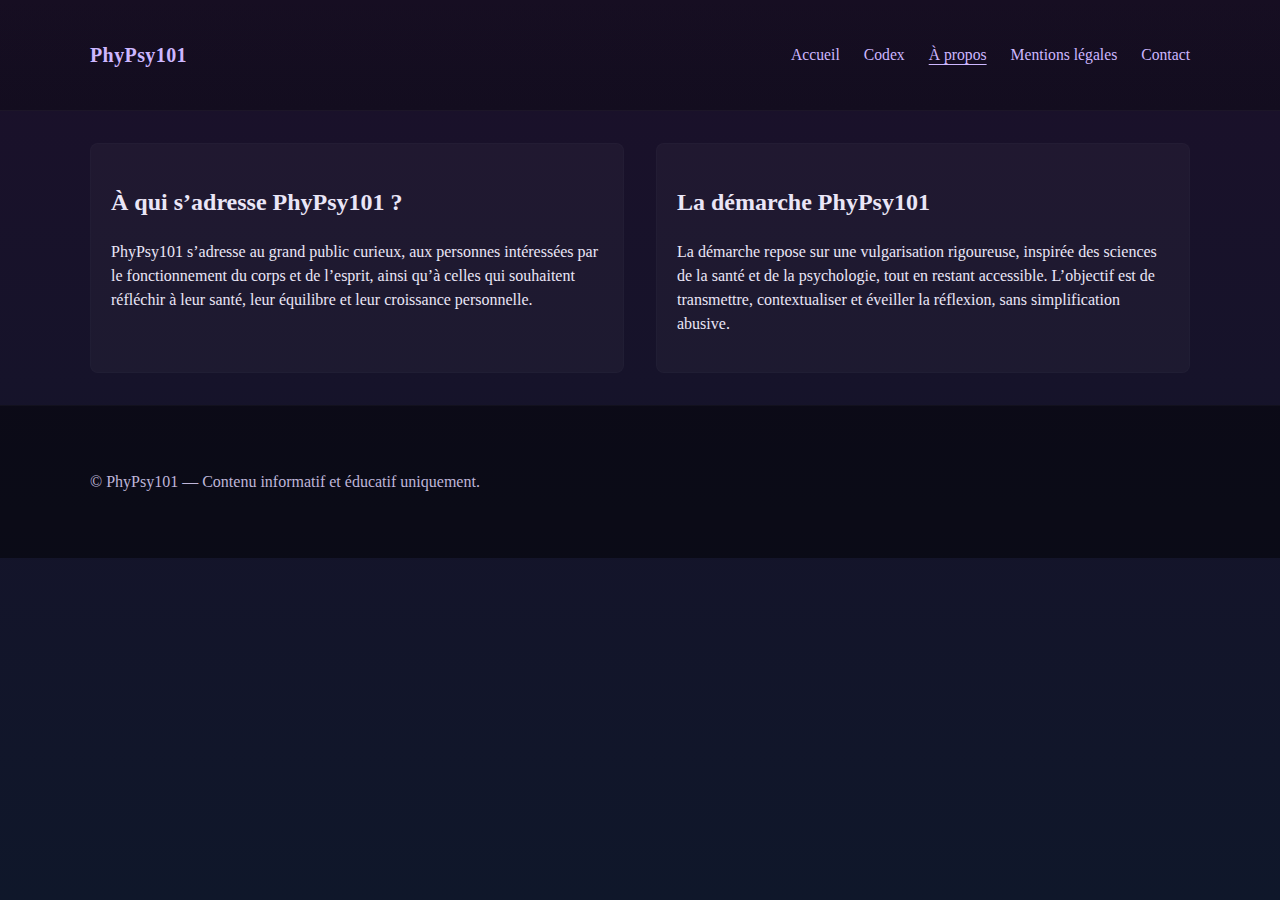
<file: apropos.html>
<!DOCTYPE html>
<html lang="fr">
<head>
  <meta charset="UTF-8">
  <title>À propos — PhyPsy101</title>
  <meta name="viewport" content="width=device-width, initial-scale=1.0">
  <link rel="stylesheet" href="style.css">
</head>
<body>

<header class="site-header">
  <div class="container header-inner">
    <h1 class="brand">PhyPsy101</h1>
    <nav aria-label="Navigation principale">
      <a href="index.html">Accueil</a>
      <a href="codex.html">Codex</a>
      <a href="apropos.html" aria-current="page">À propos</a>
      <a href="mentions.html">Mentions légales</a>
      <a href="contact.html">Contact</a>
    </nav>
  </div>
</header>

<main>
  <section class="container two-column">
    <div class="col">
      <h2>À qui s’adresse PhyPsy101 ?</h2>
      <p>PhyPsy101 s’adresse au grand public curieux, aux personnes intéressées par le fonctionnement du corps et de l’esprit, ainsi qu’à celles qui souhaitent réfléchir à leur santé, leur équilibre et leur croissance personnelle.</p>
    </div>

    <div class="col">
      <h2>La démarche PhyPsy101</h2>
      <p>La démarche repose sur une vulgarisation rigoureuse, inspirée des sciences de la santé et de la psychologie, tout en restant accessible. L’objectif est de transmettre, contextualiser et éveiller la réflexion, sans simplification abusive.</p>
    </div>
  </section>
</main>

<footer class="site-footer">
  <div class="container">
    <p>© PhyPsy101 — Contenu informatif et éducatif uniquement.</p>
  </div>
</footer>

</body>
</html>
</file>
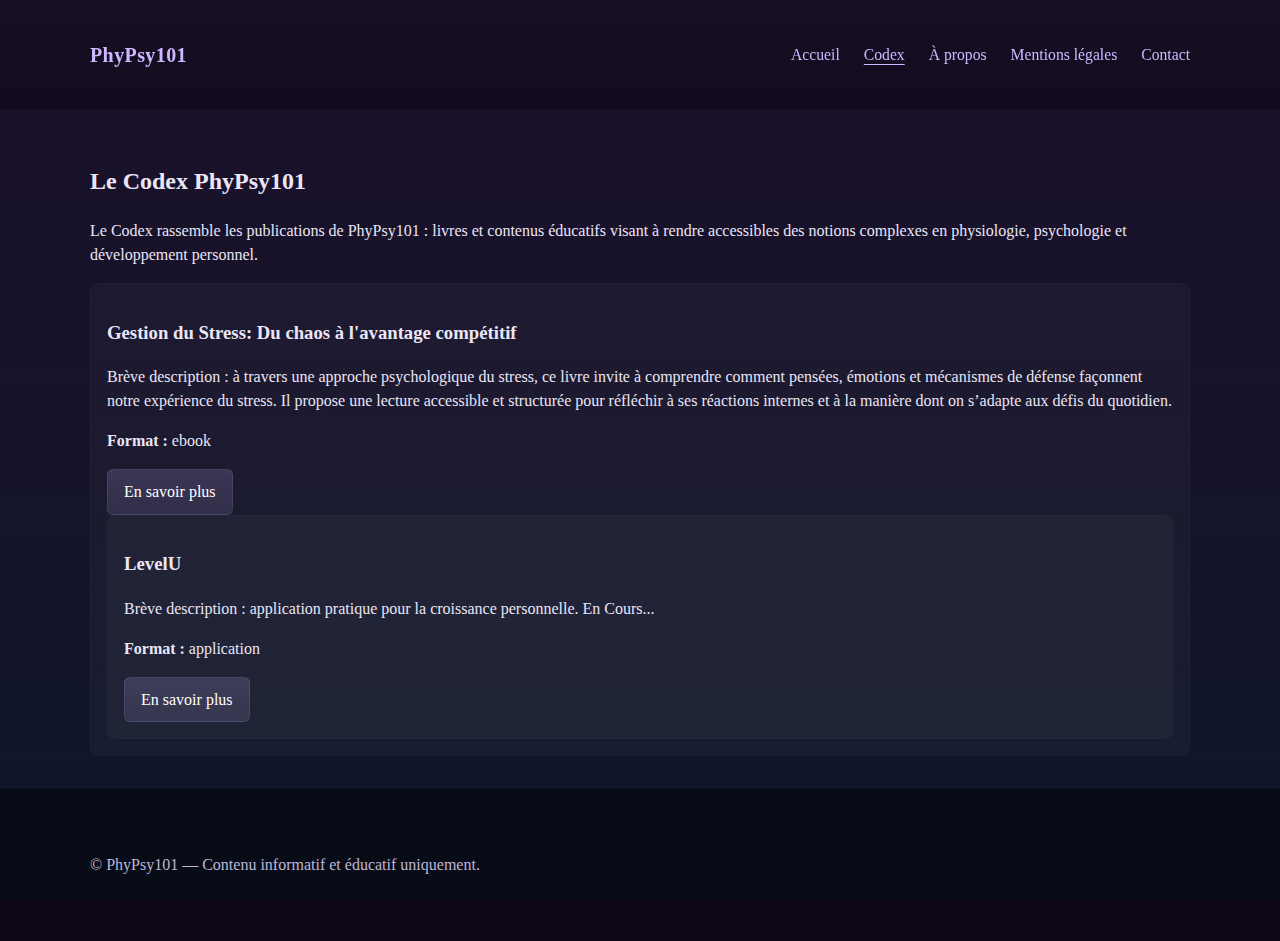
<file: codex.html>
<!DOCTYPE html>
<html lang="fr">
<head>
  <meta charset="UTF-8">
  <title>Le Codex — PhyPsy101</title>
  <meta name="viewport" content="width=device-width, initial-scale=1.0">
  <link rel="stylesheet" href="style.css">
</head>
<body>

<header class="site-header">
  <div class="container header-inner">
    <h1 class="brand">PhyPsy101</h1>
    <nav aria-label="Navigation principale">
      <a href="index.html">Accueil</a>
      <a href="codex.html" aria-current="page">Codex</a>
      <a href="apropos.html">À propos</a>
      <a href="mentions.html">Mentions légales</a>
      <a href="contact.html">Contact</a>
    </nav>
  </div>
</header>

<main>
  <section class="container">
    <h2>Le Codex PhyPsy101</h2>
    <p>Le Codex rassemble les publications de PhyPsy101 : livres et contenus éducatifs visant à rendre accessibles des notions complexes en physiologie, psychologie et développement personnel.</p>

    <div class="codex-list">
      <article class="codex-item">
        <h3>Gestion du Stress: Du chaos à l'avantage compétitif</h3>
        <p>Brève description : à travers une approche psychologique du stress, ce livre invite à comprendre comment pensées, émotions et mécanismes de défense façonnent notre expérience du stress. Il propose une lecture accessible et structurée pour réfléchir à ses réactions internes et à la manière dont on s’adapte aux défis du quotidien.</p>
        <p><strong>Format :</strong> ebook</p>
       <a class="btn" href="https://www.amazon.ca/dp/B0GLQBD5FP" target="_blank">
  En savoir plus
</a>

      <article class="codex-item">
        <h3>LevelU</h3>
        <p>Brève description : application pratique pour la croissance personnelle. En Cours...</p>
        <p><strong>Format :</strong> application</p>
        <a class="btn" href="#">En savoir plus</a>
      </article>

      <!-- Ajoute ici d'autres blocs livre -->
    </div>
  </section>
</main>

<footer class="site-footer">
  <div class="container">
    <p>© PhyPsy101 — Contenu informatif et éducatif uniquement.</p>
  </div>
</footer>

</body>
</html>
</file>
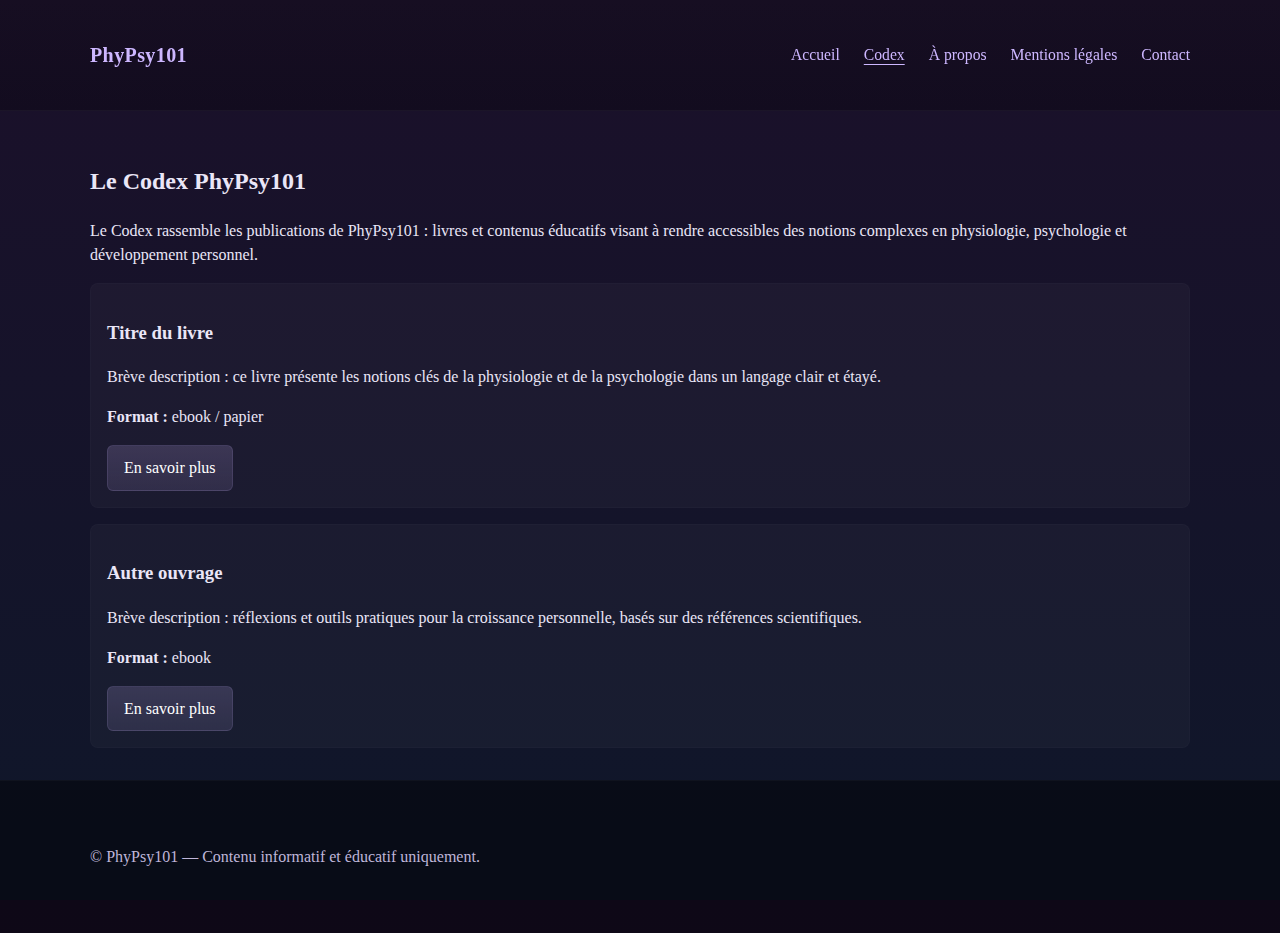
<file: codex.html.html>
<!DOCTYPE html>
<html lang="fr">
<head>
  <meta charset="UTF-8">
  <title>Le Codex — PhyPsy101</title>
  <meta name="viewport" content="width=device-width, initial-scale=1.0">
  <link rel="stylesheet" href="style.css">
</head>
<body>

<header class="site-header">
  <div class="container header-inner">
    <h1 class="brand">PhyPsy101</h1>
    <nav aria-label="Navigation principale">
      <a href="index.html">Accueil</a>
      <a href="codex.html" aria-current="page">Codex</a>
      <a href="apropos.html">À propos</a>
      <a href="mentions.html">Mentions légales</a>
      <a href="contact.html">Contact</a>
    </nav>
  </div>
</header>

<main>
  <section class="container">
    <h2>Le Codex PhyPsy101</h2>
    <p>Le Codex rassemble les publications de PhyPsy101 : livres et contenus éducatifs visant à rendre accessibles des notions complexes en physiologie, psychologie et développement personnel.</p>

    <div class="codex-list">
      <article class="codex-item">
        <h3>Titre du livre</h3>
        <p>Brève description : ce livre présente les notions clés de la physiologie et de la psychologie dans un langage clair et étayé.</p>
        <p><strong>Format :</strong> ebook / papier</p>
        <a class="btn" href="#">En savoir plus</a>
      </article>

      <article class="codex-item">
        <h3>Autre ouvrage</h3>
        <p>Brève description : réflexions et outils pratiques pour la croissance personnelle, basés sur des références scientifiques.</p>
        <p><strong>Format :</strong> ebook</p>
        <a class="btn" href="#">En savoir plus</a>
      </article>

      <!-- Ajoute ici d'autres blocs livre -->
    </div>
  </section>
</main>

<footer class="site-footer">
  <div class="container">
    <p>© PhyPsy101 — Contenu informatif et éducatif uniquement.</p>
  </div>
</footer>

</body>
</html>
</file>
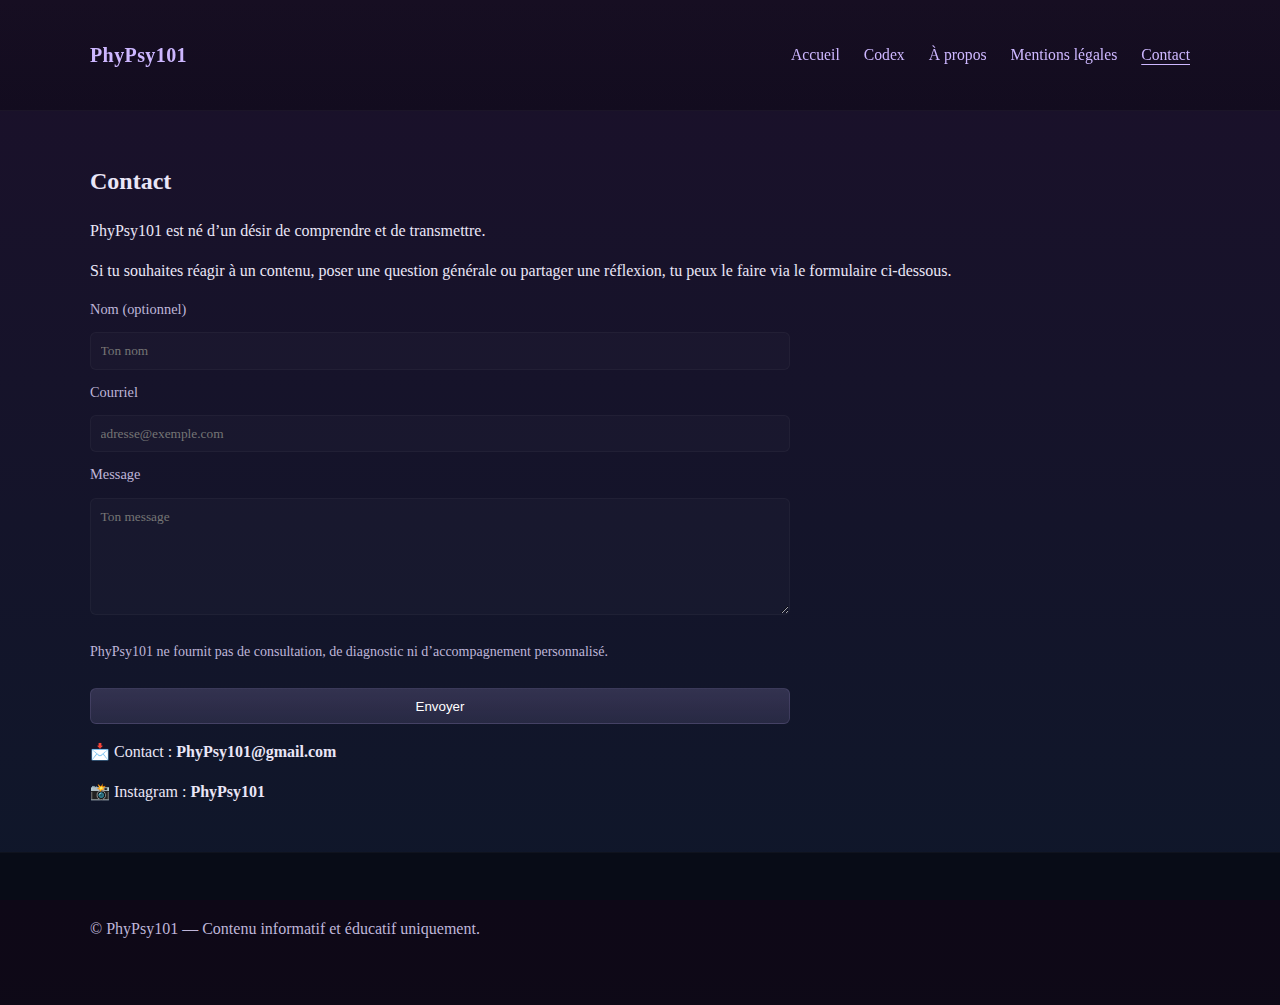
<file: contact.html>
<!DOCTYPE html>
<html lang="fr">
<head>
  <meta charset="UTF-8">
  <title>Contact — PhyPsy101</title>
  <meta name="viewport" content="width=device-width, initial-scale=1.0">
  <link rel="stylesheet" href="style.css">
</head>
<body>

<header class="site-header">
  <div class="container header-inner">
    <h1 class="brand">PhyPsy101</h1>
    <nav aria-label="Navigation principale">
      <a href="index.html">Accueil</a>
      <a href="codex.html">Codex</a>
      <a href="apropos.html">À propos</a>
      <a href="mentions.html">Mentions légales</a>
      <a href="contact.html" aria-current="page">Contact</a>
    </nav>
  </div>
</header>

<main>
  <section class="container contact">
    <h2>Contact</h2>
    <p>PhyPsy101 est né d’un désir de comprendre et de transmettre.</p>
    <p>Si tu souhaites réagir à un contenu, poser une question générale ou partager une réflexion, tu peux le faire via le formulaire ci‑dessous.</p>

    <!-- Remplace "adresse@example.com" par l'adresse réelle et configure un traitement côté serveur si besoin -->
    <form class="contact-form" action="mailto:phypsy101@gmail.com" method="post" enctype="text/plain" aria-label="Formulaire de contact">
      <label for="name">Nom (optionnel)</label>
      <input id="name" name="name" type="text" placeholder="Ton nom">

      <label for="email">Courriel</label>
      <input id="email" name="email" type="email" placeholder="adresse@exemple.com" required>

      <label for="message">Message</label>
      <textarea id="message" name="message" rows="6" required placeholder="Ton message"></textarea>

      <p class="muted small">PhyPsy101 ne fournit pas de consultation, de diagnostic ni d’accompagnement personnalisé.</p>

      <button class="btn" type="submit">Envoyer</button>
    </form>

    <div class="contact-meta">
      <p>📩 Contact : <strong>PhyPsy101@gmail.com</strong></p>
      <p>📸 Instagram : <strong>PhyPsy101</strong></p>
    </div>
  </section>
</main>

<footer class="site-footer">
  <div class="container">
    <p>© PhyPsy101 — Contenu informatif et éducatif uniquement.</p>
  </div>
</footer>

</body>
</html>
</file>
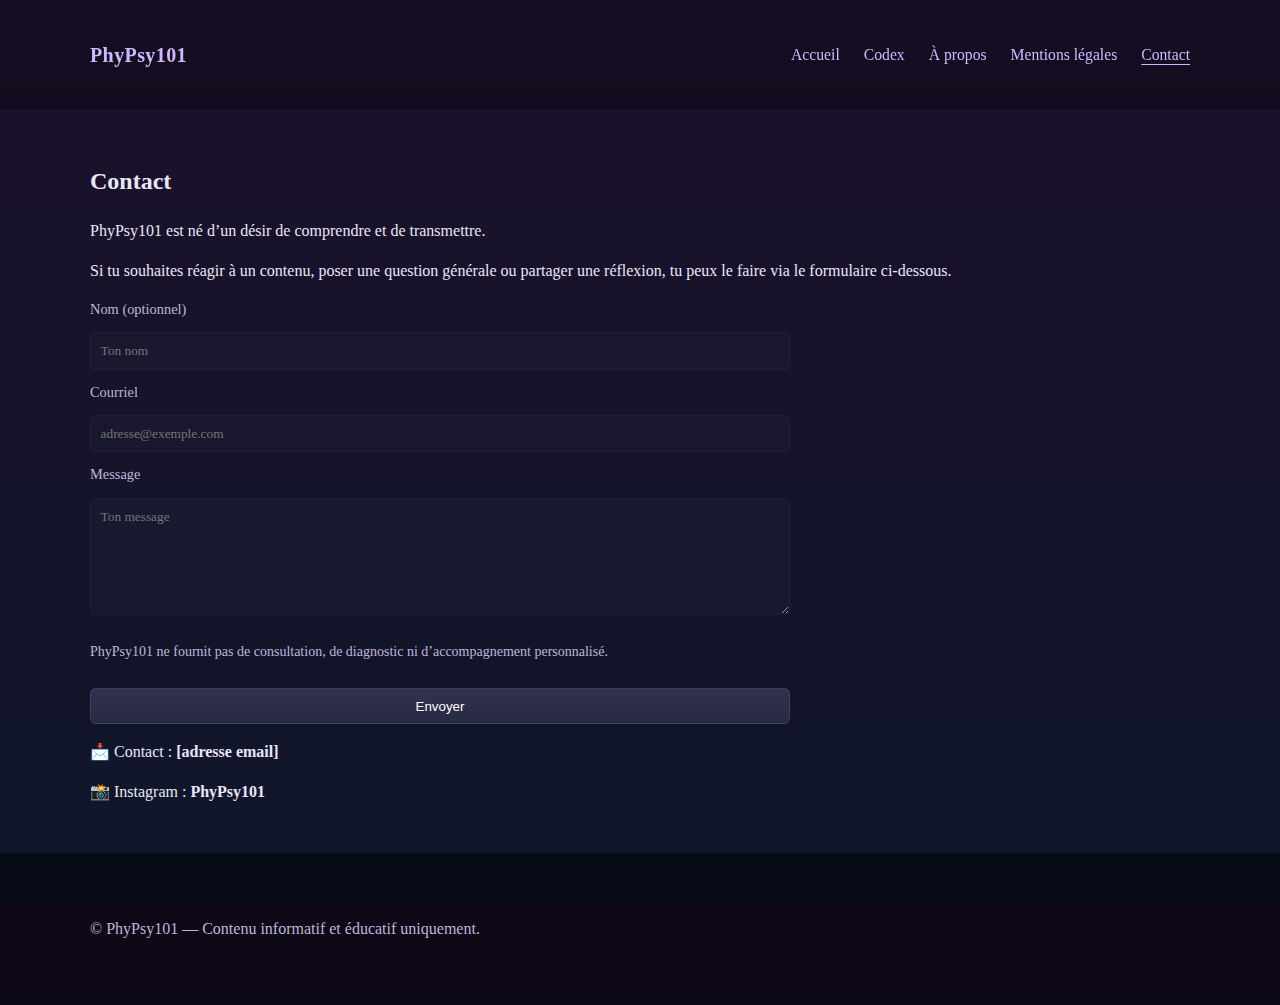
<file: contact.html.html>
<!DOCTYPE html>
<html lang="fr">
<head>
  <meta charset="UTF-8">
  <title>Contact — PhyPsy101</title>
  <meta name="viewport" content="width=device-width, initial-scale=1.0">
  <link rel="stylesheet" href="style.css">
</head>
<body>

<header class="site-header">
  <div class="container header-inner">
    <h1 class="brand">PhyPsy101</h1>
    <nav aria-label="Navigation principale">
      <a href="index.html">Accueil</a>
      <a href="codex.html">Codex</a>
      <a href="apropos.html">À propos</a>
      <a href="mentions.html">Mentions légales</a>
      <a href="contact.html" aria-current="page">Contact</a>
    </nav>
  </div>
</header>

<main>
  <section class="container contact">
    <h2>Contact</h2>
    <p>PhyPsy101 est né d’un désir de comprendre et de transmettre.</p>
    <p>Si tu souhaites réagir à un contenu, poser une question générale ou partager une réflexion, tu peux le faire via le formulaire ci‑dessous.</p>

    <!-- Remplace "adresse@example.com" par l'adresse réelle et configure un traitement côté serveur si besoin -->
    <form class="contact-form" action="mailto:phypsy101@gmail.com" method="post" enctype="text/plain" aria-label="Formulaire de contact">
      <label for="name">Nom (optionnel)</label>
      <input id="name" name="name" type="text" placeholder="Ton nom">

      <label for="email">Courriel</label>
      <input id="email" name="email" type="email" placeholder="adresse@exemple.com" required>

      <label for="message">Message</label>
      <textarea id="message" name="message" rows="6" required placeholder="Ton message"></textarea>

      <p class="muted small">PhyPsy101 ne fournit pas de consultation, de diagnostic ni d’accompagnement personnalisé.</p>

      <button class="btn" type="submit">Envoyer</button>
    </form>

    <div class="contact-meta">
      <p>📩 Contact : <strong>[adresse email]</strong></p>
      <p>📸 Instagram : <strong>PhyPsy101</strong></p>
    </div>
  </section>
</main>

<footer class="site-footer">
  <div class="container">
    <p>© PhyPsy101 — Contenu informatif et éducatif uniquement.</p>
  </div>
</footer>

</body>
</html>
</file>
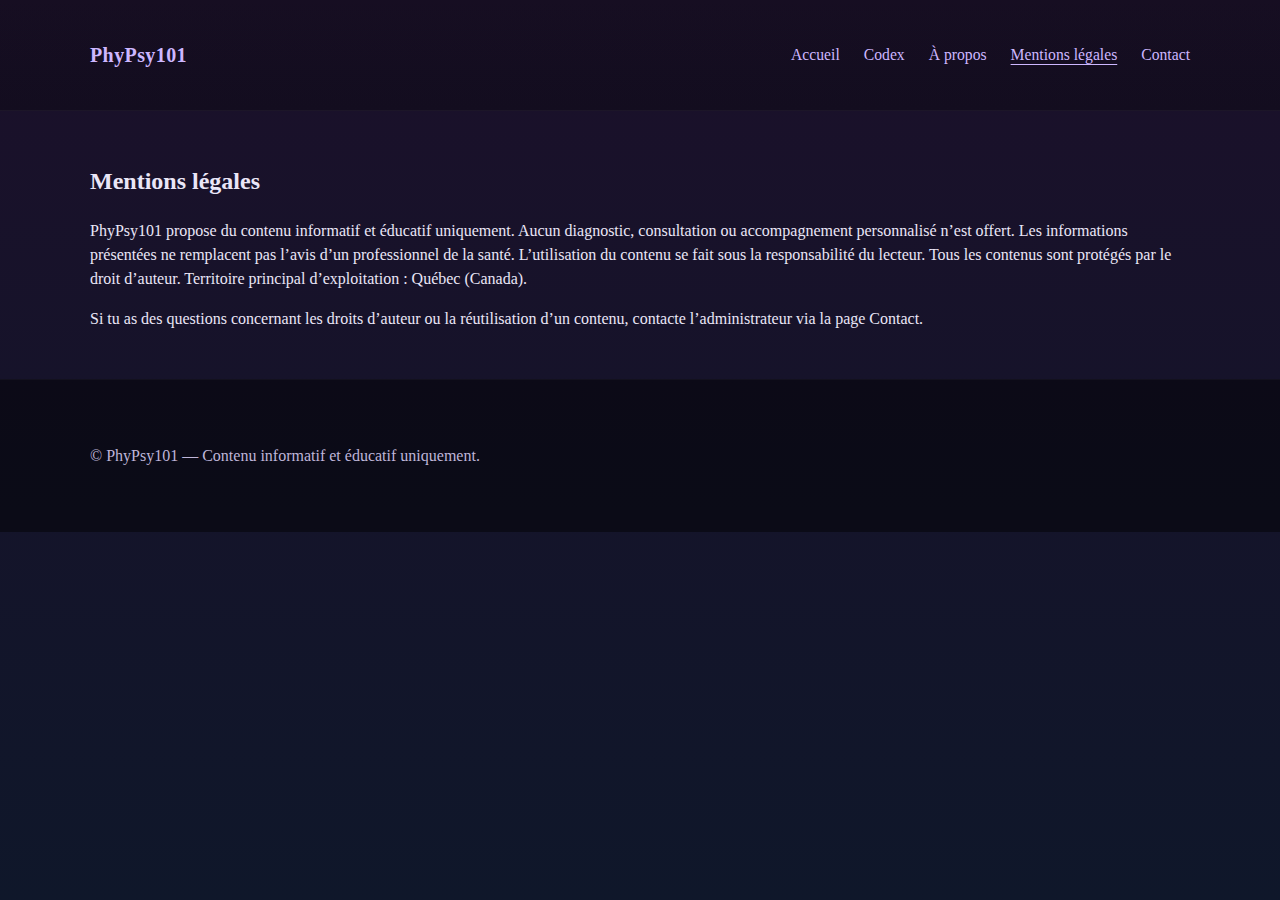
<file: mentions.html>
<!DOCTYPE html>
<html lang="fr">
<head>
  <meta charset="UTF-8">
  <title>Mentions légales — PhyPsy101</title>
  <meta name="viewport" content="width=device-width, initial-scale=1.0">
  <link rel="stylesheet" href="style.css">
</head>
<body>

<header class="site-header">
  <div class="container header-inner">
    <h1 class="brand">PhyPsy101</h1>
    <nav aria-label="Navigation principale">
      <a href="index.html">Accueil</a>
      <a href="codex.html">Codex</a>
      <a href="apropos.html">À propos</a>
      <a href="mentions.html" aria-current="page">Mentions légales</a>
      <a href="contact.html">Contact</a>
    </nav>
  </div>
</header>

<main>
  <section class="container legal">
    <h2>Mentions légales</h2>
    <p>PhyPsy101 propose du contenu informatif et éducatif uniquement. Aucun diagnostic, consultation ou accompagnement personnalisé n’est offert. Les informations présentées ne remplacent pas l’avis d’un professionnel de la santé. L’utilisation du contenu se fait sous la responsabilité du lecteur. Tous les contenus sont protégés par le droit d’auteur. Territoire principal d’exploitation : Québec (Canada).</p>
    <p>Si tu as des questions concernant les droits d’auteur ou la réutilisation d’un contenu, contacte l’administrateur via la page Contact.</p>
  </section>
</main>

<footer class="site-footer">
  <div class="container">
    <p>© PhyPsy101 — Contenu informatif et éducatif uniquement.</p>
  </div>
</footer>

</body>
</html>
</file>
<file: style.css>
:root{
  --bg-1: #0f172a; /* bleu nocturne */
  --bg-2: #1b102a; /* mauve profond */
  --accent: #cdb7ff; /* accent clair */
  --muted: #bfb6d9;
  --card-bg: rgba(255,255,255,0.03);
  --glass: rgba(0,0,0,0.45);
  --max-width: 1100px;
  --radius: 8px;
}

* { box-sizing: border-box; }
html,body { height:100%; }
body {
  margin: 0;
  font-family: Georgia, "Times New Roman", serif;
  background: linear-gradient(180deg, var(--bg-2) 0%, var(--bg-1) 100%);
  color: #eae6f7;
  -webkit-font-smoothing:antialiased;
  -moz-osx-font-smoothing:grayscale;
  line-height:1.5;
}

.container {
  width: calc(100% - 2rem);
  max-width: var(--max-width);
  margin: 0 auto;
  padding: 2rem 0;
}

/* Header / Nav */
.site-header {
  background: linear-gradient(180deg, rgba(10,8,12,0.25), rgba(0,0,0,0.25));
  border-bottom: 1px solid rgba(255,255,255,0.03);
  position: sticky;
  top: 0;
  z-index: 30;
}
.header-inner {
  display:flex;
  align-items:center;
  justify-content:space-between;
}
.brand {
  margin:0;
  font-size:1.25rem;
  color:var(--accent);
  padding:0.5rem 0;
  font-weight:600;
  letter-spacing:0.02em;
}
nav a {
  margin-left:1.25rem;
  color: var(--accent);
  text-decoration:none;
  font-size:0.98rem;
}
nav a[aria-current="page"] {
  text-decoration:underline;
  text-underline-offset:4px;
}

/* Hero */
.hero{
  min-height: 56vh;
  display:flex;
  align-items:center;
  justify-content:center;
  background-image: url('images/hero.jpg');
  background-size: cover;
  background-position: center;
  position: relative;
}
.hero::after{
  /* subtle pattern fallback if no image */
  content:"";
  position:absolute;
  inset:0;
  background: linear-gradient(180deg, rgba(11,6,17,0.45), rgba(3,6,16,0.6));
}
.hero-overlay{
  position:relative;
  z-index:2;
  width:100%;
}
.hero-content{
  max-width:900px;
  margin: 6vh auto;
  padding:3rem;
  background: linear-gradient(180deg, rgba(17,9,25,0.35), rgba(6,8,14,0.35));
  border-radius: var(--radius);
  border: 1px solid rgba(255,255,255,0.03);
}
.hero-title{
  margin:0 0 0.25rem 0;
  font-size:2.1rem;
  color: #fff;
  letter-spacing:0.02em;
}
.hero-subtitle{
  margin:0 0 1rem 0;
  color: var(--muted);
  font-size:1.05rem;
}
.lead{
  margin:0 0 1.25rem 0;
  color:#e6e1f8;
}

/* Cards and codex */
.cards {
  display:grid;
  grid-template-columns:repeat(auto-fit, minmax(240px, 1fr));
  gap:1rem;
  margin-top:1rem;
}
.book-card, .codex-item {
  background: var(--card-bg);
  padding:1rem;
  border-radius:8px;
  border:1px solid rgba(255,255,255,0.02);
}
.codex-list {
  display:grid;
  gap:1rem;
  margin-top:1rem;
}

/* Two column */
.two-column{
  display:grid;
  grid-template-columns: 1fr 1fr;
  gap:2rem;
}
.col { background: var(--card-bg); padding:1.25rem; border-radius:8px; border:1px solid rgba(255,255,255,0.02); }

/* Contact form */
.contact-form{
  display:grid;
  gap:0.75rem;
  max-width:700px;
  margin-top:1rem;
}
.contact-form input[type="text"],
.contact-form input[type="email"],
.contact-form textarea {
  background: rgba(255,255,255,0.02);
  border:1px solid rgba(255,255,255,0.04);
  color:var(--accent);
  padding:0.6rem;
  border-radius:6px;
  font-family: inherit;
}
.contact-form label { font-size:0.9rem; color:var(--muted); }
.small { font-size:0.875rem; }

/* Buttons */
.btn {
  display:inline-block;
  background: linear-gradient(180deg, rgba(205,183,255,0.18), rgba(205,183,255,0.12));
  color: #fff;
  padding:0.6rem 1rem;
  border-radius:6px;
  text-decoration:none;
  border:1px solid rgba(205,183,255,0.12);
  transition: transform 120ms ease;
}
.btn:hover { transform: translateY(-2px); }
.btn.small { padding:0.4rem 0.7rem; font-size:0.95rem; }

/* Footer */
.site-footer {
  background: var(--glass);
  border-top:1px solid rgba(255,255,255,0.03);
  padding:1rem 0;
  color:var(--muted);
}
.muted { color:var(--muted); }

/* Responsive */
@media (max-width: 800px){
  .two-column { grid-template-columns: 1fr; }
  .header-inner { flex-direction: column; align-items:flex-start; gap:0.75rem; }
  nav { display:flex; flex-wrap:wrap; gap:0.5rem; }
  .hero-content{ margin: 4vh 1rem; padding:1.25rem; }
  .hero-title { font-size:1.6rem; }
}
</file>
